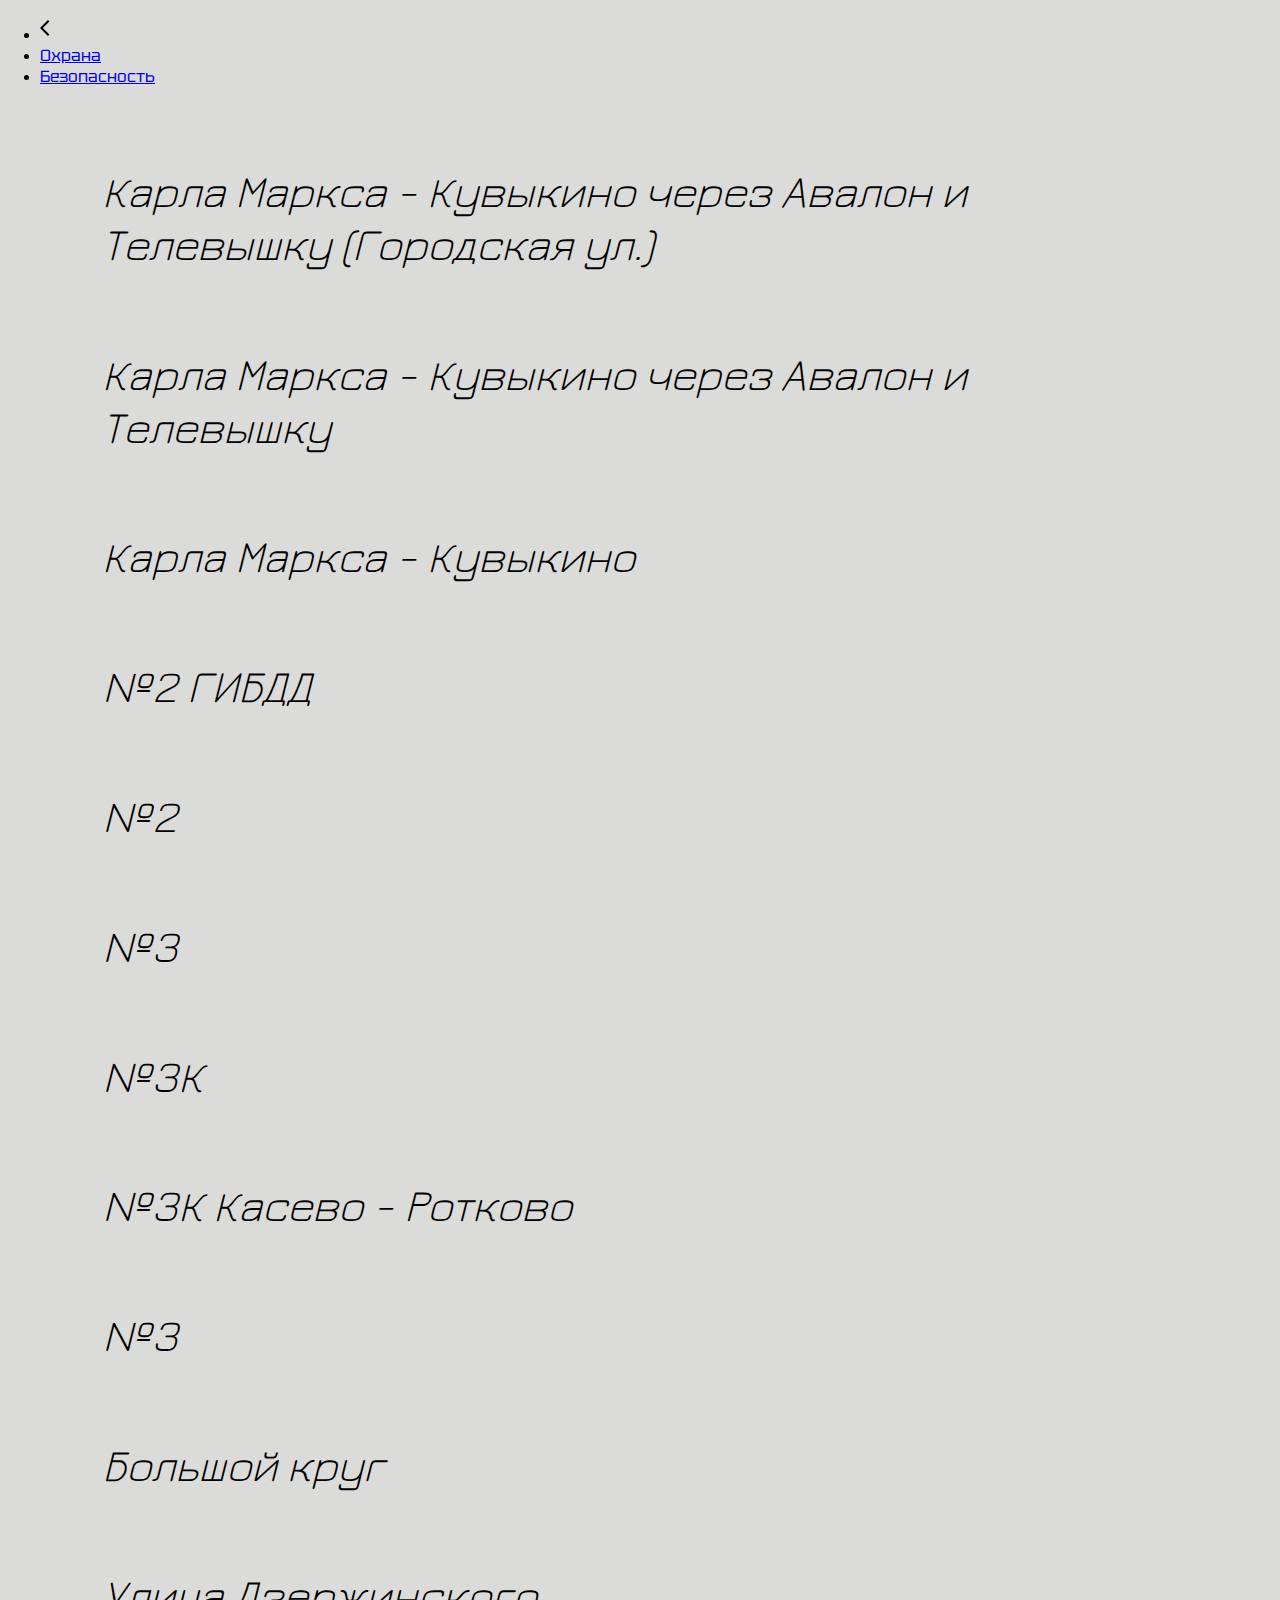
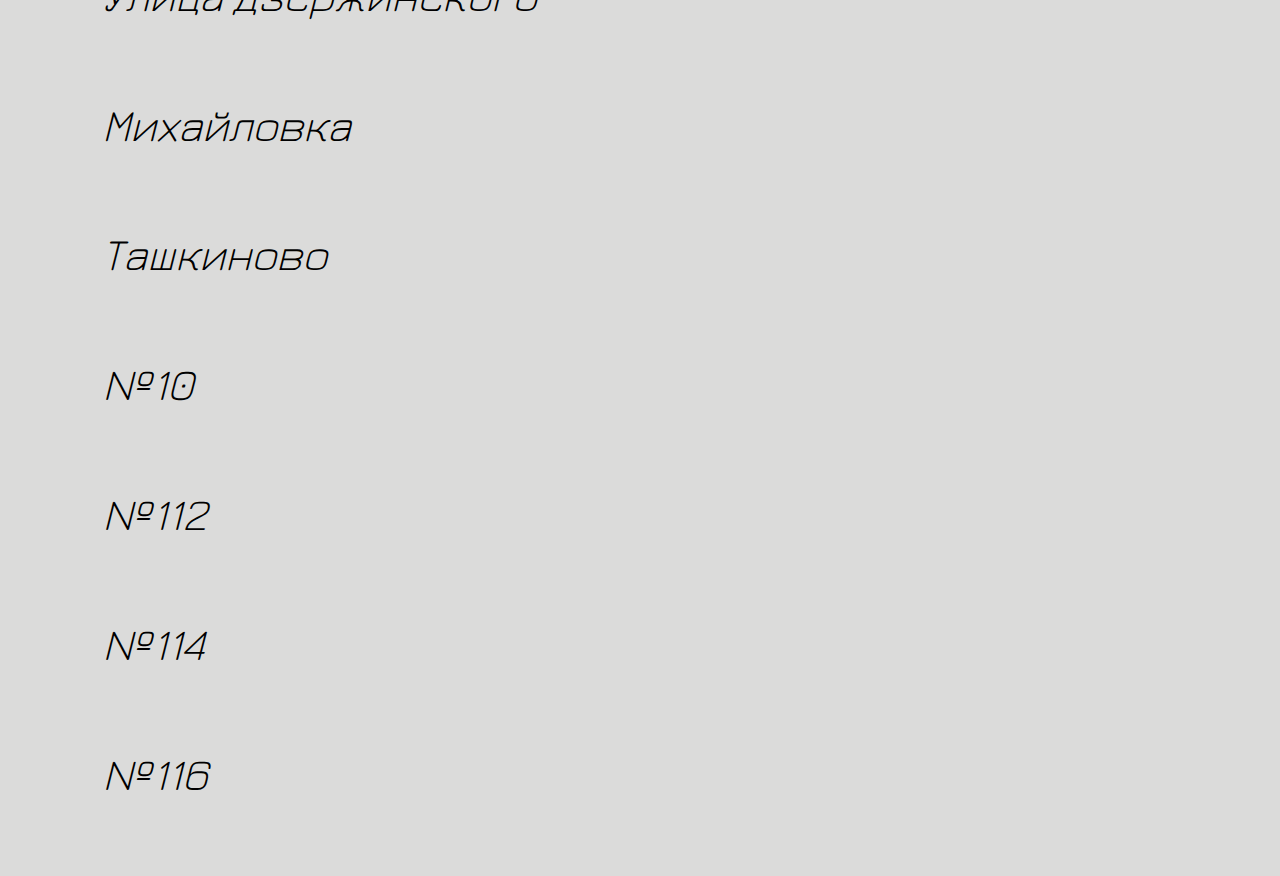
<file: index2.html>
<!doctype html>
<html lang="en">
<head>
    <meta charset="UTF-8">
    <meta name="viewport"
          content="width=device-width, user-scalable=no, initial-scale=1.0, maximum-scale=1.0, minimum-scale=1.0">
    <meta http-equiv="X-UA-Compatible" content="ie=edge">
    <title>Document</title>
    <link rel="stylesheet" href="style2.css">
    <link rel="preconnect" href="https://fonts.googleapis.com">
    <link rel="preconnect" href="https://fonts.gstatic.com" crossorigin>
    <link href="https://fonts.googleapis.com/css2?family=Tektur:wght@400..900&display=swap" rel="stylesheet">
    <link href="https://fonts.googleapis.com/css2?family=Bebas+Neue&family=Roboto+Slab:wght@400;700&display=swap" rel="stylesheet">
    <link rel="preconnect" href="https://fonts.googleapis.com">
    <link rel="preconnect" href="https://fonts.gstatic.com" crossorigin>
    <link href="https://fonts.googleapis.com/css2?family=Cormorant+Infant:ital,wght@0,300..700;1,300..700&family=Lobster&family=Marck+Script&family=Roboto:ital,wght@0,100..900;1,100..900&family=Tektur:wght@400..900&display=swap" rel="stylesheet">
    <link rel="preconnect" href="https://fonts.googleapis.com">
    <link rel="preconnect" href="https://fonts.gstatic.com" crossorigin>
    <link href="https://fonts.googleapis.com/css2?family=Cormorant+Infant:ital,wght@0,300..700;1,300..700&family=Jura:wght@300..700&family=Lobster&family=Marck+Script&family=Roboto:ital,wght@0,100..900;1,100..900&family=Tektur:wght@400..900&display=swap" rel="stylesheet">
</head>
<body>
<header>
    <ul>
        <li class="li"><a href="index.html"><svg xmlns="http://www.w3.org/2000/svg" height="24px" viewBox="0 -960 960 960" width="1.5vw" fill="black"><path d="M400-80 0-480l400-400 71 71-329 329 329 329-71 71Z"/></svg></a></li>
        <li class="li"><a href="index3.html">Охрана</a></li>
        <li class="li"><a href="index4.html">Безопасность</a></li>
    </ul>
</header>
<section>
    <article class="karla_marksa-kuvikino_avalon_i_televishka">
        <h2>Карла Маркса - Кувыкино через Авалон и Телевышку (Городская ул.)</h2>
        <div>
            <script type="text/javascript" charset="utf-8" async src="https://api-maps.yandex.ru/services/constructor/1.0/js/?um=constructor%3Aac1756e7d3b9ca204683d49ca5ecc66f861a8642fb58d38082061497eeeb3e54&amp;height=500&amp;lang=ru_RU&amp;scroll=true"></script>
        </div>
    </article>
    <article class="karla_marksa-kuvikino_avalon_i_televishka_2">
        <h2>Карла Маркса - Кувыкино через Авалон и Телевышку</h2>
        <div>
            <script type="text/javascript" charset="utf-8" async src="https://api-maps.yandex.ru/services/constructor/1.0/js/?um=constructor%3A769bcf50d9e564fa68ca7cfcffc591b819a99f62106359985cb36d1b025f1fe3&amp;height=500&amp;lang=ru_RU&amp;scroll=true"></script>
        </div>
    </article>
    <article class="karla_marksa-kuvikino">
        <h2>Карла Маркса - Кувыкино</h2>
        <div>
            <script type="text/javascript" charset="utf-8" async src="https://api-maps.yandex.ru/services/constructor/1.0/js/?um=constructor%3A3a3dd5c25655fc32352cf183e39afc686d43c9367ee9b6fd9fa400258da5f8e1&amp;height=500&amp;lang=ru_RU&amp;scroll=true"></script>
        </div>
    </article>
    <article class="two-gbdd">
        <h2>№2 ГИБДД</h2>
        <div>
            <script type="text/javascript" charset="utf-8" async src="https://api-maps.yandex.ru/services/constructor/1.0/js/?um=constructor%3A33ba9b3ff7c3e4d73c9f822ad0973949d40638d2620d814a94873727d3a5ee58&amp;height=500&amp;lang=ru_RU&amp;scroll=true"></script>
        </div>
    </article>
    <article class="two">
        <h2>№2</h2>
        <div>
        <script type="text/javascript" charset="utf-8" async src="https://api-maps.yandex.ru/services/constructor/1.0/js/?um=constructor%3Ad8eb3e7b38e68d430c14c2db36bc218920cbaffff7f79cb3ddcd64b9fa182360&amp;height=500&amp;lang=ru_RU&amp;scroll=true"></script>
        </div>
    </article>
    <article class="three">
        <h2>№3</h2>
        <div>
        <script type="text/javascript" charset="utf-8" async src="https://api-maps.yandex.ru/services/constructor/1.0/js/?um=constructor%3Affe5005dced027639263120cb5dabe7a0712ebc6eeafae36dab0c698c1cbf0c6&amp;height=500&amp;lang=ru_RU&amp;scroll=true"></script>
        </div>
    </article>
    <article class="three-k">
        <h2>№3К</h2>
        <div>
        <script type="text/javascript" charset="utf-8" async src="https://api-maps.yandex.ru/services/constructor/1.0/js/?um=constructor%3A96dfb55a3fdca3ffb82a17a9f4fcc2ebdb028cb44e5121f35d8bf18823389b4e&amp;height=500&amp;lang=ru_RU&amp;scroll=true"></script>
        </div>
    </article>
    <article class="three-k-kosevo-rotkovo">
        <h2>№3К Касево - Ротково</h2>
        <div>
            <script type="text/javascript" charset="utf-8" async src="https://api-maps.yandex.ru/services/constructor/1.0/js/?um=constructor%3Aff173e9733d5960e4151b8d008afd67ad83b8f1e7896ff8548cf35c12b6b3824&amp;height=500&amp;lang=ru_RU&amp;scroll=true"></script>        </div>
    </article>
    <article class="three-k">
        <h2>№3</h2>
        <div>
        <script type="text/javascript" charset="utf-8" async src="https://api-maps.yandex.ru/services/constructor/1.0/js/?um=constructor%3Affe5005dced027639263120cb5dabe7a0712ebc6eeafae36dab0c698c1cbf0c6&amp;height=500&amp;lang=ru_RU&amp;scroll=true"></script>
        </div>
    </article>
    <article class="bolshoi-krug">
        <h2>Большой круг</h2>
        <div>
            <script type="text/javascript" charset="utf-8" async src="https://api-maps.yandex.ru/services/constructor/1.0/js/?um=constructor%3Aa743042c8257c8900b86bf07022b518f1491e4f861357c19896048cfc85846d7&amp;height=500&amp;lang=ru_RU&amp;scroll=true"></script>
        </div>
    </article>
    <article class="dzerzhinskogo">
        <h2>Улица Дзержинского</h2>
        <div>
            <script type="text/javascript" charset="utf-8" async src="https://api-maps.yandex.ru/services/constructor/1.0/js/?um=constructor%3Aeacdda6c9aaca662c5d5f5f99c73bb1c57cb3f4910a6831bd1b3da84299b72bf&amp;height=500&amp;lang=ru_RU&amp;scroll=true"></script>
        </div>
    </article>
    <article class="mikhailovka">
        <h2>Михайловка</h2>
        <div>
        <script type="text/javascript" charset="utf-8" async src="https://api-maps.yandex.ru/services/constructor/1.0/js/?um=constructor%3A3d0749e134e041c924dab090bf3828d715c8b5984c9bfe604fb5295488bb9774&amp;height=500&amp;lang=ru_RU&amp;scroll=true"></script>
        </div>
    </article>
    <article class="tashkinovo">
        <h2>Ташкиново</h2>
        <div>
            <script type="text/javascript" charset="utf-8" async src="https://api-maps.yandex.ru/services/constructor/1.0/js/?um=constructor%3A8acce48ccd72bd957404fef9d9ff185e5e6204ca29392ab6aeaa73c4977e9ba9&amp;height=500&amp;lang=ru_RU&amp;scroll=true"></script>        </div>
    </article>
    <article class="ten">
        <h2>№10</h2>
        <div>
        <script type="text/javascript" charset="utf-8" async src="https://api-maps.yandex.ru/services/constructor/1.0/js/?um=constructor%3Ac1eb5a5975ad4f1d68ba3c1b8451b97b9fa4caa2afb3dc23269d0d3bf58da65d&amp;height=500&amp;lang=ru_RU&amp;scroll=true"></script>
        </div>
    </article>
    <article class="one-hundred-twelve">
        <h2>№112</h2>
        <div>
        <script type="text/javascript" charset="utf-8" async src="https://api-maps.yandex.ru/services/constructor/1.0/js/?um=constructor%3A78452308b978e7c8d2e174490b9f9ca4ef999b936f6d16f84268c3ff4be3c1ea&amp;height=500&amp;lang=ru_RU&amp;scroll=true"></script>
        </div>
    </article>
    <article class="one-hundred-fourteen">
        <h2>№114</h2>
        <div>
        <script type="text/javascript" charset="utf-8" async src="https://api-maps.yandex.ru/services/constructor/1.0/js/?um=constructor%3A16d74213d77002ac6082c1a240550d9e8e76da99a3f09f80e3428f236bceb4e7&amp;height=500&amp;lang=ru_RU&amp;scroll=true"></script>
        </div>
    </article>
    <article class="one-hundred-sixteen">
        <h2>№116</h2>
        <div>
        <script type="text/javascript" charset="utf-8" async src="https://api-maps.yandex.ru/services/constructor/1.0/js/?um=constructor%3A023f14bc81440633130a55c7f9d9fc21ecff22915e94d2c203c9240cc4884870&amp;height=500&amp;lang=ru_RU&amp;scroll=true"></script>
        </div>
    </article>
</section>
<script src="script2.js"></script>
</body>
</html>
</file>
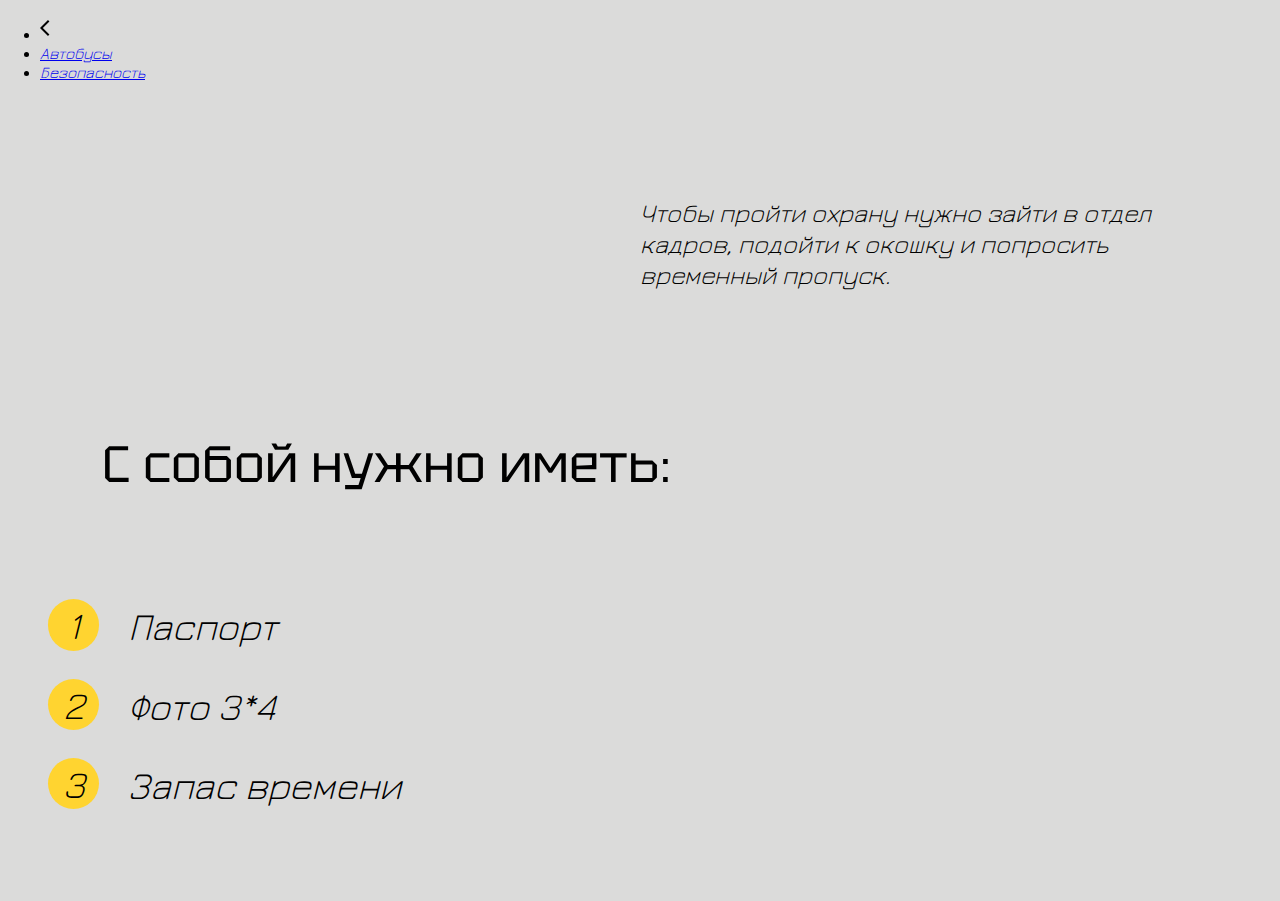
<file: index3.html>
<!doctype html>
<html lang="en">
<head>
    <meta charset="UTF-8">
    <meta name="viewport"
          content="width=device-width, user-scalable=no, initial-scale=1.0, maximum-scale=1.0, minimum-scale=1.0">
    <meta http-equiv="X-UA-Compatible" content="ie=edge">
    <title>Document</title>
    <link rel="stylesheet" href="style3.css">
    <link rel="preconnect" href="https://fonts.googleapis.com">
    <link rel="preconnect" href="https://fonts.gstatic.com" crossorigin>
    <link href="https://fonts.googleapis.com/css2?family=Tektur:wght@400..900&display=swap" rel="stylesheet">
    <link href="https://fonts.googleapis.com/css2?family=Bebas+Neue&family=Roboto+Slab:wght@400;700&display=swap" rel="stylesheet">
    <link rel="preconnect" href="https://fonts.googleapis.com">
    <link rel="preconnect" href="https://fonts.gstatic.com" crossorigin>
    <link href="https://fonts.googleapis.com/css2?family=Cormorant+Infant:ital,wght@0,300..700;1,300..700&family=Lobster&family=Marck+Script&family=Roboto:ital,wght@0,100..900;1,100..900&family=Tektur:wght@400..900&display=swap" rel="stylesheet">
    <link rel="preconnect" href="https://fonts.googleapis.com">
    <link rel="preconnect" href="https://fonts.gstatic.com" crossorigin>
    <link href="https://fonts.googleapis.com/css2?family=Cormorant+Infant:ital,wght@0,300..700;1,300..700&family=Jura:wght@300..700&family=Lobster&family=Marck+Script&family=Roboto:ital,wght@0,100..900;1,100..900&family=Tektur:wght@400..900&display=swap" rel="stylesheet">
</head>
<body>
<header>
    <ul>
        <li class="li"><a href="index.html"><svg xmlns="http://www.w3.org/2000/svg" height="24px" viewBox="0 -960 960 960" width="1.5vw" fill="black"><path d="M400-80 0-480l400-400 71 71-329 329 329 329-71 71Z"/></svg></a></li>
        <li class="li"><a href="index2.html">Автобусы</a></li>
        <li class="li"><a href="index4.html">Безопасность</a></li>
    </ul>
</header>
<section>
    <article id="first-art">
        <div id="first-map">
        <script type="text/javascript" charset="utf-8" async src="https://api-maps.yandex.ru/services/constructor/1.0/js/?um=constructor%3Abf5aaf903048537593fd99d0c5c811691fac2351ad2225bfcfebd12222d173eb&amp;height=500&amp;lang=ru_RU&amp;scroll=true"></script>
        </div>
        <a id="first-explanation">Чтобы пройти охрану нужно зайти в отдел кадров, подойти к окошку и попросить временный пропуск.</a>
    </article>
    <article id="second-art">
        <h2>С собой нужно иметь:</h2>
        <ol>
            <li>Паспорт</li>
            <li>Фото 3*4</li>
            <li>Запас времени</li>
        </ol>
    </article>
</section>
<script src="script3.js"></script>
</body>
</html>
</file>
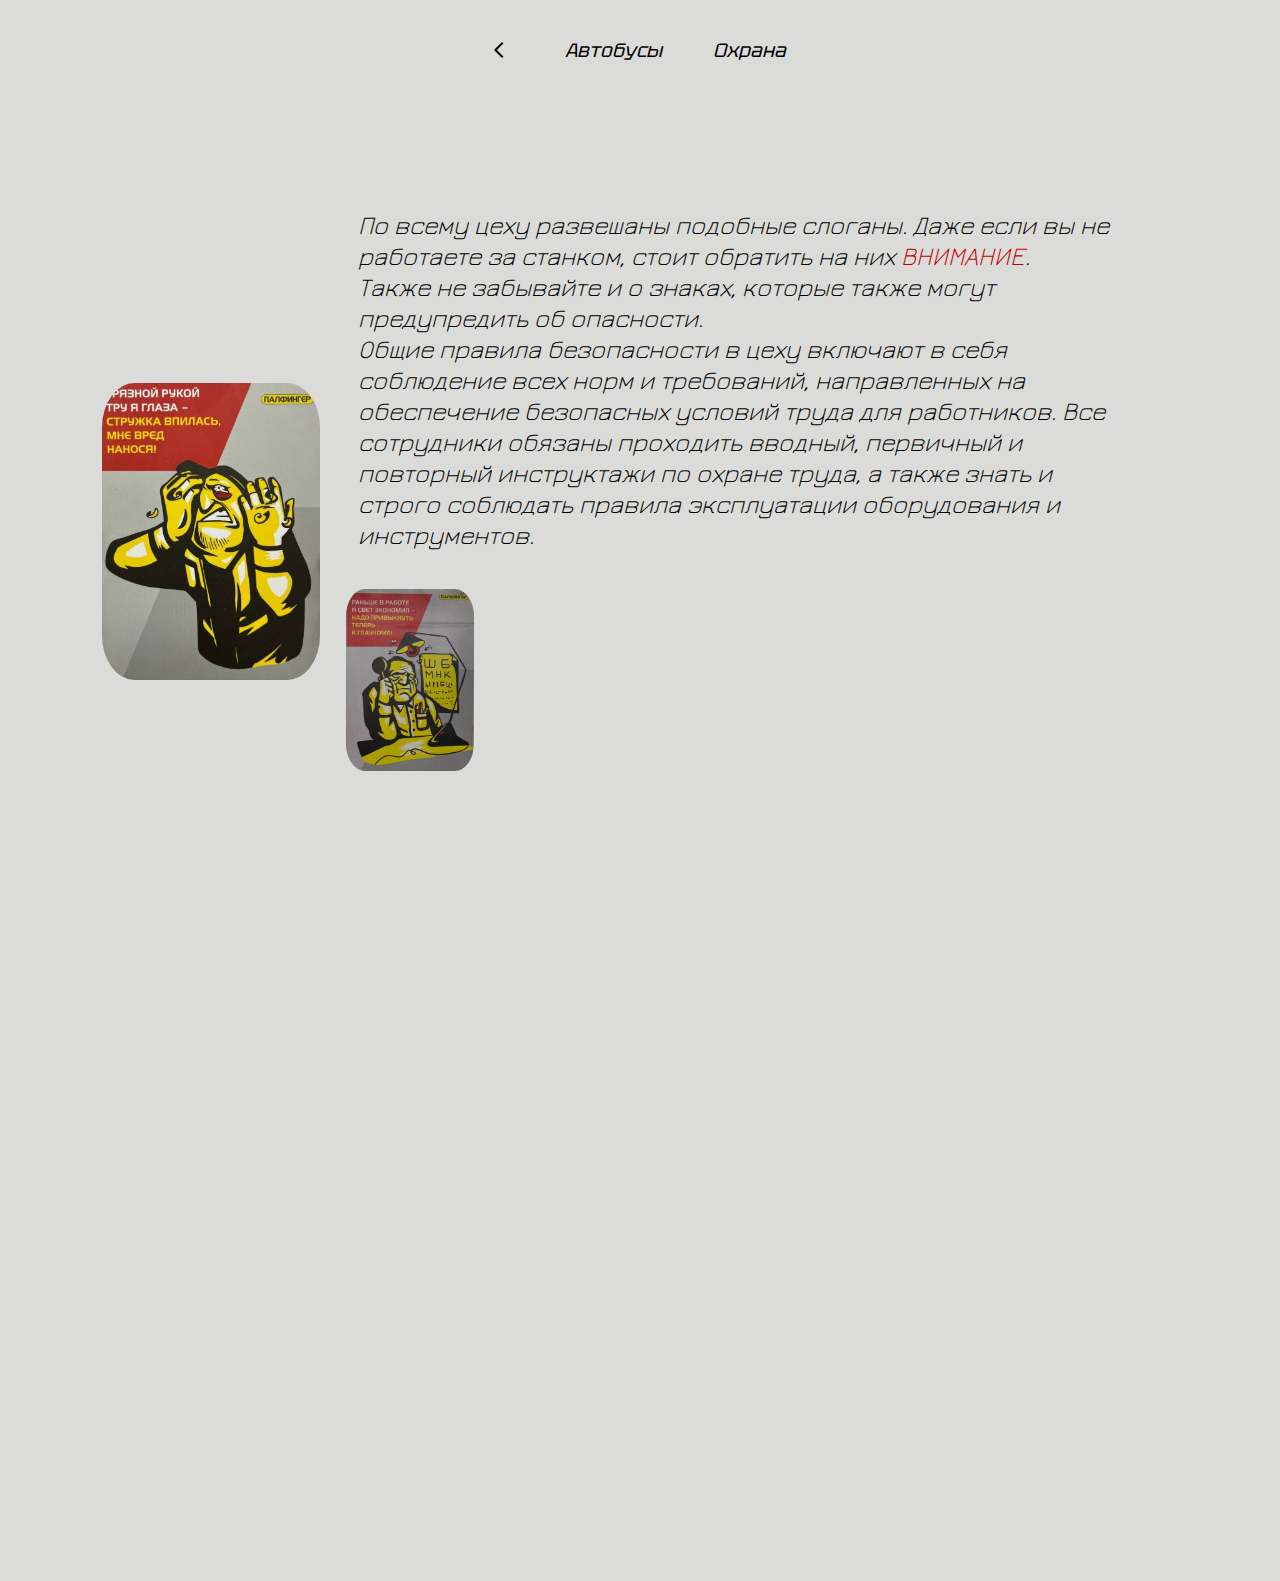
<file: index4.html>
<!doctype html>
<html lang="en">
<head>
    <meta charset="UTF-8">
    <meta name="viewport"
          content="width=device-width, user-scalable=no, initial-scale=1.0, maximum-scale=1.0, minimum-scale=1.0">
    <meta http-equiv="X-UA-Compatible" content="ie=edge">
    <title>Document</title>
    <link rel="stylesheet" href="style4.css">
    <link rel="preconnect" href="https://fonts.googleapis.com">
    <link rel="preconnect" href="https://fonts.gstatic.com" crossorigin>
    <link href="https://fonts.googleapis.com/css2?family=Tektur:wght@400..900&display=swap" rel="stylesheet">
    <link href="https://fonts.googleapis.com/css2?family=Bebas+Neue&family=Roboto+Slab:wght@400;700&display=swap" rel="stylesheet">
    <link rel="preconnect" href="https://fonts.googleapis.com">
    <link rel="preconnect" href="https://fonts.gstatic.com" crossorigin>
    <link href="https://fonts.googleapis.com/css2?family=Cormorant+Infant:ital,wght@0,300..700;1,300..700&family=Lobster&family=Marck+Script&family=Roboto:ital,wght@0,100..900;1,100..900&family=Tektur:wght@400..900&display=swap" rel="stylesheet">
    <link rel="preconnect" href="https://fonts.googleapis.com">
    <link rel="preconnect" href="https://fonts.gstatic.com" crossorigin>
    <link href="https://fonts.googleapis.com/css2?family=Cormorant+Infant:ital,wght@0,300..700;1,300..700&family=Jura:wght@300..700&family=Lobster&family=Marck+Script&family=Roboto:ital,wght@0,100..900;1,100..900&family=Tektur:wght@400..900&display=swap" rel="stylesheet">
</head>
<body>
<header>
    <ul>
        <li class="li"><a href="index.html"><svg xmlns="http://www.w3.org/2000/svg" height="24px" viewBox="0 -960 960 960" width="1.5vw" fill="black"><path d="M400-80 0-480l400-400 71 71-329 329 329 329-71 71Z"/></svg></a></li>
        <li class="li"><a href="index2.html">Автобусы</a></li>
        <li class="li"><a href="index3.html">Охрана</a></li>
    </ul>
</header>
<section>
    <article id="first-art">
            <img id="warning-2" src="warning-2.jpg">
            <img id="warning-5" src="warning-5.jpg">
        <div class="info-1">
По всему цеху развешаны подобные слоганы. Даже если вы не работаете за станком, стоит обратить на них <a class="info-1" style="color: #BE0000">ВНИМАНИЕ</a>. <br>Также не забывайте и о знаках, которые также могут предупредить об опасности.<br>Общие правила безопасности в цеху включают в себя соблюдение всех норм и требований, направленных на обеспечение безопасных условий труда для работников. Все сотрудники обязаны проходить вводный, первичный и повторный инструктажи по охране труда, а также знать и строго соблюдать правила эксплуатации оборудования и инструментов.
        </div>
    </article>
    <article id="second-art">
        <h2>Правила безопасности:</h2>
        <img id="warning-6" src="warning-6.PNG">
        <img id="warning-1" src="warning-1.png">
        <ol id="info-2">
            <li>Надевайте каску и жилет</li>
            <li>Аккуратнее с погрузчиками</li>
            <li>Обращайте внимание на знаки</li>
        </ol>
    </article>

</section>
<script src="script4.js"></script>
</body>
</html>
</file>
<file: style2.css>
*{
    box-sizing: border-box;
}
body{
    margin: 5vw 10vw 3vw 10vw;
    background-color: #DBDBDA;
}
body { min-height: 100%; margin: 0; }
a, h1, pre, h2{
    font-family: "Tektur", s, serif;
}
h1{
    font-size: 4vw;
    margin:5vw 0 6vw 15vw;
    color: #BE0000;
}
h2{
    font-family: "Jura", sans-serif;
    font-optical-sizing: auto;
    font-weight: lighter;
    font-style: oblique;
    font-size: 2vw;
    margin: 0 0 0 0;
    text-align: left;
}
section{
    margin:  0 8vw 0 8vw;
}
article{
    margin: 6vw 0;
}
article > div{
        width: 100%;
    display: flex;
    justify-self: center;
}
@media (max-width: 1800px) {
    h1{
        font-size: 4vw;
        margin:5vw 0 6vw 15vw;
    }
    h2{
        font-size: 3.5vw;
        margin: 0 0 0 0;
    }
}
</file>
<file: style3.css>
box-sizing: border-box;
margin: 0;
}
html, body{
    height: 100%;
    width: 100%;
    margin: 0;
}
body{
    margin: auto;
    background-color: #DBDBDA;
}
header{
    width: 100%;
}
h1{
    width: auto;
}
h1, pre, h2{
    font-family: "Tektur", s, serif;
}
a{
    font-family: "Jura", sans-serif;
    font-optical-sizing: auto;
    font-weight: lighter;
    font-style: oblique;
}
h1{
    font-size: 4vw;
    margin:5vw 0 6vw 15vw;
    color: #BE0000;
}
h2{
    font-size: 2vw;
    margin: 0 0 5vw 0;
    text-align: center;
}
section{
     margin:  0 8vw 0 8vw;
}
article{
    margin: 6vw 0;
}
#first-art{
    display: grid;
    grid-template-columns: 1fr 1fr;
    grid-template-rows: auto auto;
}
#first-art > #first-map{
    display: flex;
    justify-content: center;
    grid-column: 1/3;
    grid-row: 1/2;
}
#first-art > #first-explanation{
    padding: 3vw 0;
    font-size: 1.5vw;
    display: flex;
    grid-column: 2/3;
    grid-row: 2/3;
}
#second-art > h2{
    grid-column: 1/4;
    grid-row: 1/2;
    font-size: 3vw;
    font-weight: normal;
    text-align: left;
    padding: 2vw 0;
}
ol {
    list-style-type: none;
    counter-reset: num;
    margin: 2vw 0 0 1vw;
    padding: 0;
    font-size: 2vw;
}
ol li {
    position: relative;
    padding: 1vw 0 1vw 1vw;
    line-height: 1.4;
    font-size: 2vw;
    font-family: "Jura", sans-serif;
    font-optical-sizing: auto;
    font-weight: lighter;
    font-style: oblique;
}
ol li:before {
    content: counter(num);
    counter-increment: num;
    display: inline-block;
    position: absolute;
    margin: 1vw 0 1vw 1vw;
    top: 0;
    left: -80px;
    width: 3vw;
    height: 3vw;
    background: #FFD430;
    text-align: center;
    line-height: 2.7vw;
    font-size: 2vw;
    border-radius: 50%;

}
@media (max-width: 1800px){
    #first-art > #first-explanation{
        padding: 3vw 0;
        font-size: 2vw;
        display: flex;
        grid-column: 2/3;
        grid-row: 2/3;
    }
    #second-art > h2{
        grid-column: 1/4;
        grid-row: 1/2;
        font-size: 4vw;
        font-weight: normal;
        text-align: left;
        padding: 2vw 0;
    }
    ol {
        list-style-type: none;
        counter-reset: num;
        margin: 2vw 0 0 1vw;
        padding: 0;
        font-size: 2vw;
    }
    ol li {
        position: relative;
        padding: 1vw 0 1vw 1vw;
        line-height: 1.4;
        font-size: 3vw;
        font-family: "Jura", sans-serif;
        font-optical-sizing: auto;
        font-weight: lighter;
        font-style: oblique;
    }
    ol li:before {
        content: counter(num);
        counter-increment: num;
        display: inline-block;
        position: absolute;
        margin: 1vw 0 1vw 1vw;
        top: 0;
        left: -80px;
        width: 4vw;
        height: 4vw;
        background: #FFD430;
        text-align: center;
        line-height: 4vw;
        font-size: 3vw;
        border-radius: 50%;

    }
}

@media (max-width: 1000px) {
    section{
        margin: 5vw 1vw 3vw 1vw;
    }
    #first-art > #first-explanation{
        font-size: 4vw;
    }
    #second-art >h2{
        font-size: 7vw;
    }
    h1{
        font-size: 5vw;
    }
    ol {
        list-style-type: none;
        counter-reset: num;
        margin: 2vw 0 0 5vw;
        padding: 0;
        font-size: 2vw;
    }
    ol li {
        position: relative;
        padding: 2vw 0 0.5vw 10vw;
        line-height: 1.4;
        font-size: 5vw;
        font-family: "Jura", sans-serif;
        font-optical-sizing: auto;
        font-weight: lighter;
        font-style: oblique;
    }
    ol li:before {
        content: counter(num);
        counter-increment: num;
        display: inline-block;
        position: absolute;
        margin: 3vw 0 2vw 1vw;
        top: 0;
        left: 2vw;
        width: 7vw;
        height: 7vw;
        background: #FFD430;
        text-align: center;
        line-height: 6vw;
        font-size: 5vw;
        border-radius: 50%;

    }
}
</file>
<file: style4.css>
*{
    box-sizing: border-box;
    margin: 0;
}
body{

    background-color: #DBDBDA;
}
img{
    border-radius: 15%;
}
body { min-height: 100%; margin: 0; }
a, h1, pre, h2{
    font-family: "Tektur", s, serif;
}
div, li{
    font-family: "Jura", sans-serif;
    font-optical-sizing: auto;
    font-weight: lighter;
    font-style: oblique;
}
article{
    opacity: 0;
}
article.animation{
    opacity: 1;
    transition: opacity 1s;
}
article{
    margin:0;
    padding:5vw 8vw 5vw 8vw;
}

li > a{
    font-family: "Tektur", s, serif;
    font-size: 1.5vw;
}
a{
    font-family: "Jura", sans-serif;
    font-optical-sizing: auto;
    font-weight: lighter;
    font-style: oblique;

}
header{
    display: flex;
    justify-content: center;
}
header {
    display: flex;
    justify-content: center;
    position: sticky;
    top: 0;
    left: 0;
    width: 100%;
    background-color: #DBDBDA;
    z-index: 1000;

}
header > ul{
    display: flex;
    justify-content: center;
    max-width: 100%;
    padding: 0;
    min-width: auto;
    width: 100%;
    margin: 0;
}
header > ul > li:hover{
    background-color: rgba(255, 212, 48, 0.53);
}
header > ul > li{
    list-style-type: none;
    padding: 3vw 2vw;
}
a{
    color: black;
    text-decoration: none;
}

section{

    display: block;
    justify-content: center;
}
#first-art:hover{
    background-color: rgba(255, 212, 48, 0.53);
}
#second-art:hover{
    background-color: rgba(255, 212, 48, 0.53);
}
article#first-art {
    margin:0;
    padding:5vw 8vw 5vw 8vw;
    width: auto;
    height: auto;
    display: grid;
    grid-template-columns: auto auto auto;
    grid-template-rows: auto auto auto;
    object-fit: cover;
}
#warning-2{
    display: flex;
    justify-self: left;
    align-self: end;
    width: 17vw;
    height: auto;
    object-fit: cover;
    grid-column: 1/2;
    grid-row: 1/3;
}
#warning-5{
    display: flex;
    justify-self: left;
    align-self: end;
    width: 10vw;
    margin: 0 2vw;
    height: auto;
    object-fit: cover;
    grid-column: 2/3;
    grid-row: 2/4;
}
#first-art > .info-1{
    margin: auto;
    padding: 3vw;
    object-fit: cover;
    grid-column: 2/3;
    grid-row: 1/2;
    font-size: 1.3vw;
}
article#second-art {
    margin:0;
    padding:5vw 8vw 5vw 8vw;
    width: auto;
    height: auto;
    display: grid;
    grid-template-columns: 17vw auto auto ;
    grid-template-rows: auto auto auto auto;
    object-fit: cover;
}
#warning-6{
    display: flex;
    justify-self: left;
    align-self: end;
    width: 17vw;
    height: auto;
    object-fit: cover;
    grid-column: 1/2;
    grid-row: 2/4;
}
#warning-1{
    display: flex;
    justify-self: left;
    align-self: end;
    width: 10vw;
    margin: 0 2vw;
    height: auto;
    object-fit: cover;
    grid-column: 2/3;
    grid-row: 3/5;
}
#second-art > h2 {
    grid-column: 1/4;
    grid-row: 1/2;
    font-size: 3vw;
    font-weight: normal;
    text-align: left;
    padding: 2vw 0;
}
ol {
    list-style-type: none;
    counter-reset: num;
    margin: 2vw 0 0 1vw;
    padding: 0;
    font-size: 2vw;
}
ol li {
    position: relative;
    padding: 1vw 0 1vw 1vw;
    line-height: 1.4;
    font-size: 2vw;
}
@keyframes pulse {
    0% {
        transform: scale(1);
    }
    50% {
        transform: scale(1.2);
    }
    100% {
        transform: scale(1);
    }
}
ol li:before {
    content: counter(num);
    counter-increment: num;
    display: inline-block;
    position: absolute;
    margin: 1vw 0 1vw 1vw;
    top: 0;
    left: -80px;
    width: 3vw;
    height: 3vw;
    background: #FFD430;
    text-align: center;
    line-height: 2.7vw;
    font-size: 2vw;
    border-radius: 50%;
    animation: pulse 1.5s infinite;
}
#second-art > #info-2{
    margin: auto;
    padding: 3vw;
    object-fit: cover;
    grid-column: 2/3;
    grid-row: 2/3;
    font-size: 1.5vw;
}
@media (max-width: 1800px){
    #first-art > .info-1{
        font-size: 2vw;
    }
    #second-art > h2{
        grid-column: 1/4;
        grid-row: 1/2;
        font-size: 4vw;
        font-weight: normal;
        text-align: left;
        padding: 2vw 0;
    }
    ol {
        list-style-type: none;
        counter-reset: num;
        margin: 2vw 0 0 1vw;
        padding: 0;
        font-size: 2vw;
    }
    ol li {
        position: relative;
        padding: 1vw 0 1vw 1vw;
        line-height: 1.4;
        font-size: 3vw;
        font-family: "Jura", sans-serif;
        font-optical-sizing: auto;
        font-weight: lighter;
        font-style: oblique;
    }
    ol li:before {
        content: counter(num);
        counter-increment: num;
        display: inline-block;
        position: absolute;
        margin: 1vw 0 1vw 1vw;
        top: 0;
        left: -80px;
        width: 4vw;
        height: 4vw;
        background: #FFD430;
        text-align: center;
        line-height: 4vw;
        font-size: 3vw;
        border-radius: 50%;

    }
}

@media (max-width: 1000px) {
    article{
        padding:5vw 1vw 5vw 1vw;
    }
    #first-art >  .info-1{
        font-size: 3vw;
    }
    #second-art >h2{
        font-size: 5vw;
    }
    li > a {
        font-family: "Tektur", s, serif;
        font-size: 3vw;
    }
    ol {
        list-style-type: none;
        counter-reset: num;
        margin: 2vw 0 0 5vw;
        padding: 0;
        font-size: 2vw;
    }
    ol li {
        position: relative;
        padding: 2vw 0 0.5vw 10vw;
        line-height: 1.4;
        font-size: 4vw;
        font-family: "Jura", sans-serif;
        font-optical-sizing: auto;
        font-weight: lighter;
        font-style: oblique;
    }
    ol li:before {
        content: counter(num);
        counter-increment: num;
        display: inline-block;
        position: absolute;
        margin: 1.5vw 0 2vw 1vw;
        top: 0;
        left: 2vw;
        width: 7vw;
        height: 7vw;
        background: #FFD430;
        text-align: center;
        line-height: 6vw;
        font-size: 5vw;
        border-radius: 50%;

    }
}
</file>
